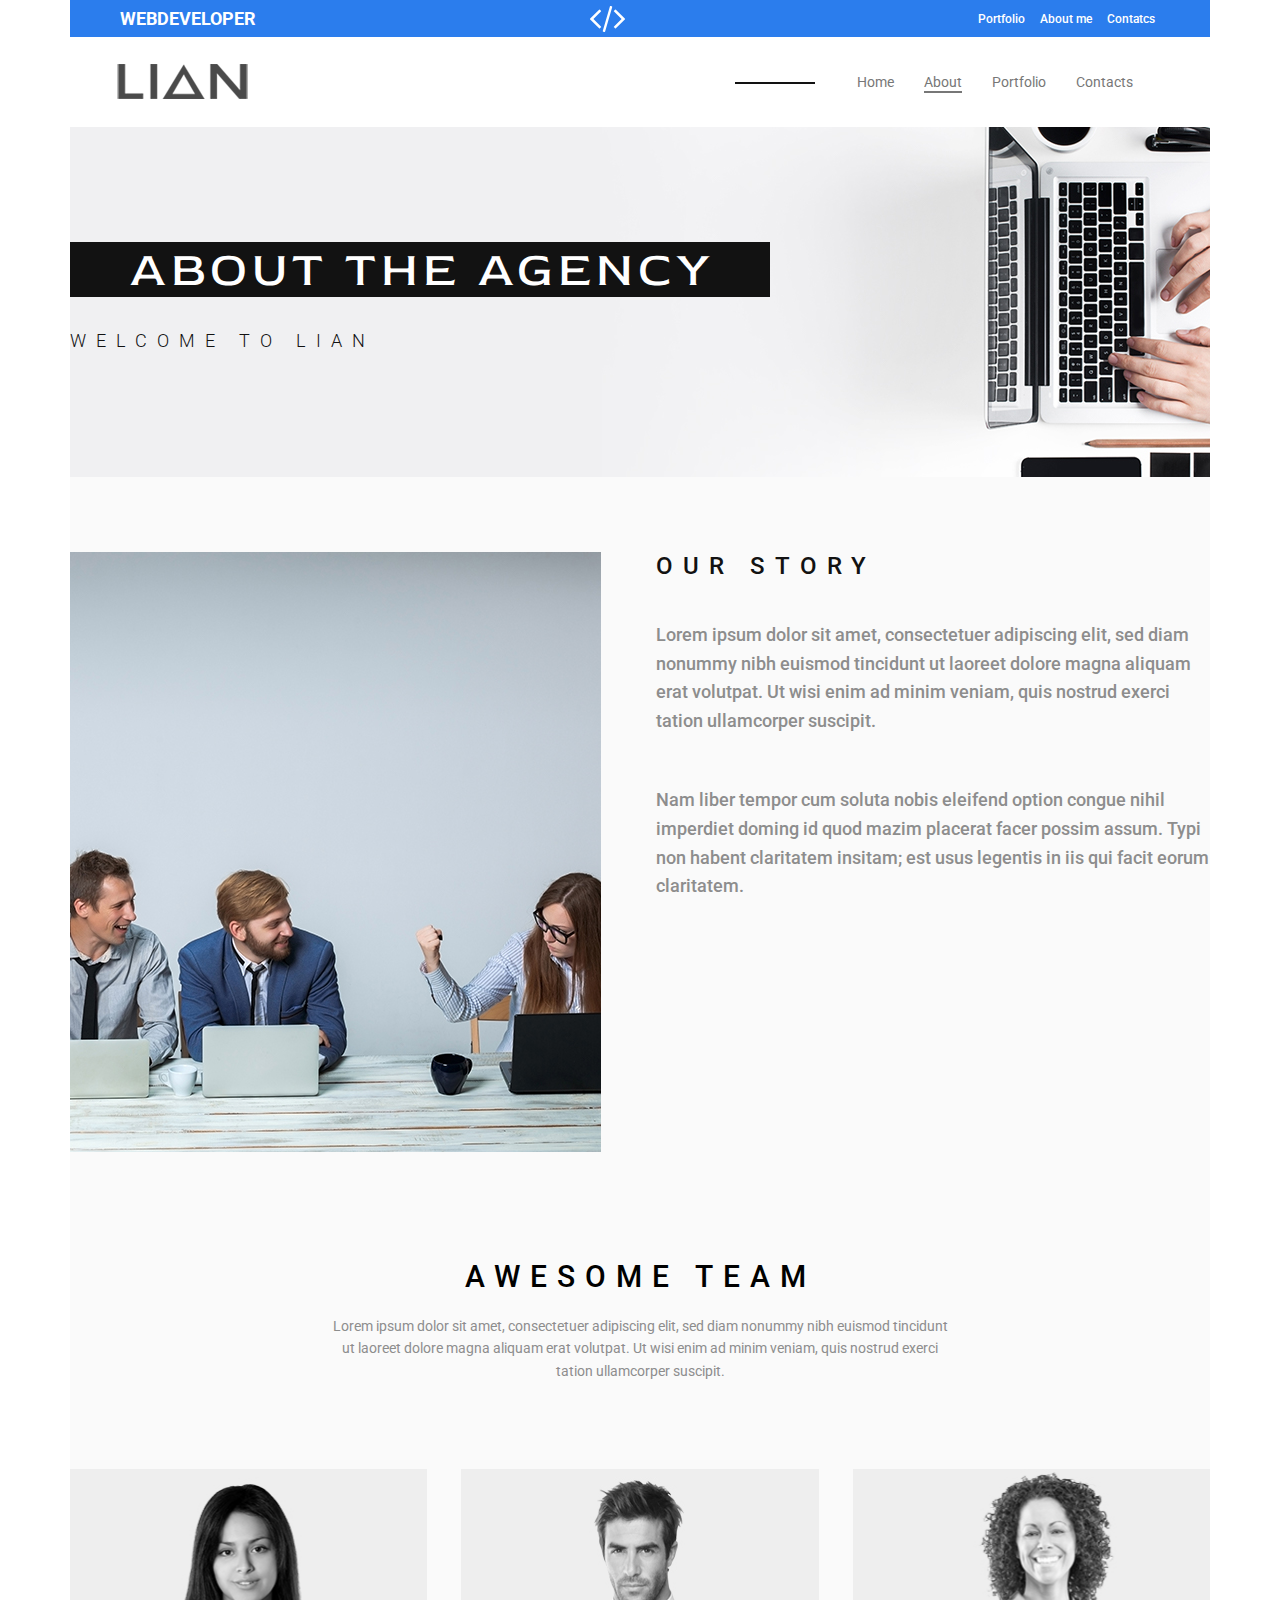
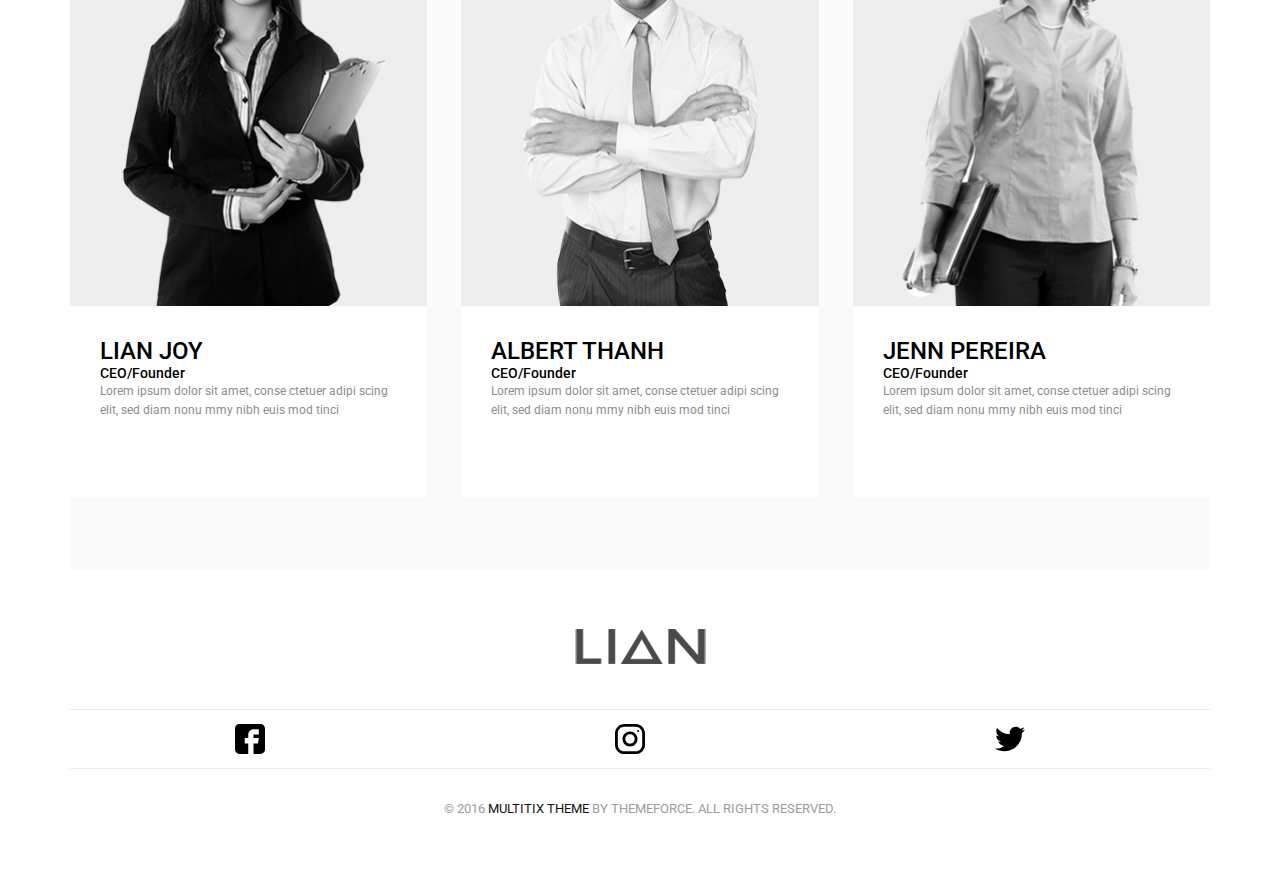
<file: lian/about_lian.html>
<!DOCTYPE html>
<html lang="en">
<head>
    <meta charset="UTF-8">
    <meta name="viewport" content="width=device-width initial-scale=1">
    <link rel="stylesheet" href="style_lian.css">
    <link href="https://fonts.googleapis.com/css2?family=Roboto:wght@300;400;700&display=swap" rel="stylesheet">
    <link href="https://fonts.googleapis.com/css2?family=Red+Rose&display=swap" rel="stylesheet">
    <link rel="stylesheet" href="https://maxcdn.bootstrapcdn.com/font-awesome/4.5.0/css/font-awesome.min.css">
    <title>lian agency</title>
</head>
    <body>
        <!-- Page-->
        <div class="page">

            <!-- Header-->
            <div class="back-to-portfolio-page">
                   <a href="../index.html">
                       <div class="title-portfolio-page">WEBDEVELOPER</div>
                   </a>
                   <div class="logo-portfolio-page">
                       <img class="logo-portfolio-page-image" src="../img/code.svg" alt="">
                   </div>
                   <div class="nav-portfolio-page">
                       <a class="link-portfolio-page" href="../index.html">Portfolio</a>
                       <a class="link-portfolio-page" href="../about.html">About me</a>
                       <a class="link-portfolio-page" href="../contacts.html">Contatcs</a>
                   </div>
            </div>

            <header class="header">
                        <a href="../lian/index_lian.html">
                            <div>
                                <img class="img" src="../lian/img/logo.svg" alt="Logo">
                            </div>
                        </a>


                    <nav class="nav">
                        <div class="nav-line"></div>
                        <a class="nav-link" href="index_lian.html">Home</a>
                        <a class="nav-link active" href="about_lian.html">About</a>
                        <a class="nav-link" href="portfolio_lian.html">Portfolio</a>
                        <a class="nav-link" href="contacts_lian.html">Contacts</a>
                    </nav>

            </header><!--/.header-->

            <!--main-->
            <div class="main-about">
                <div class="main-about-content">
                    <div class="text-about-top">
                        <div class="text-about-inside-top">ABOUT THE AGENCY</div>
                    </div>

                    <div class="text-about-bot">
                        <div class="text-about-inside-bot">WELCOME TO LIAN</div>
                    </div>
                </div>
            </div>

            <!--our story-->

            <div class="our-story">
                <div class="content-our-story">
                    <div class="content-our-story-photo">
                        <img src="../lian/img/team.jpg" alt="">
                    </div>

                    <div class="content-our-story-photo-description">
                        <h1 class="title">OUR STORY</h1>
                        <p class="text-about">Lorem ipsum dolor sit amet, consectetuer adipiscing elit, sed diam nonummy nibh euismod tincidunt ut laoreet dolore magna aliquam erat volutpat. Ut wisi enim ad minim veniam, quis nostrud exerci tation ullamcorper suscipit.</p>

                        <p class="text-about">Nam liber tempor cum soluta nobis eleifend option congue nihil imperdiet doming id quod mazim placerat facer possim assum. Typi non habent claritatem insitam; est usus legentis in iis qui facit eorum claritatem.</p>
                    </div>
                </div>
            </div><!--/.our story-->


            <div class="team">
                <div class="text-about-team">
                    <h1 class="title-team">AWESOME TEAM</h1>
                    <p class="text-team">Lorem ipsum dolor sit amet, consectetuer adipiscing elit, sed diam nonummy nibh euismod tincidunt ut laoreet dolore magna aliquam erat volutpat. Ut wisi enim ad minim veniam, quis nostrud exerci tation ullamcorper suscipit.</p>
                </div>

                <div class="photo-team">
                    <div class="photo-team-content">
                        <div>
                            <img class="person" src="../lian/img/lian%20joy.jpg" alt="">
                            <div class="description">
                                <h1 class="title-name">LIAN JOY</h1>
                                <h2 class="title-ceo">CEO/Founder</h2>
                                <p class="ceo-text">Lorem ipsum dolor sit amet, conse ctetuer adipi scing elit, sed diam nonu mmy nibh euis mod tinci</p>
                            </div>
                        </div>

                        <div class="photo">
                            <img class="person" src="../lian/img/albert%20thanh.jpg" alt="">
                            <div class="description">
                                <h1 class="title-name">ALBERT THANH</h1>
                                <h2 class="title-ceo">CEO/Founder</h2>
                                <p class="ceo-text">Lorem ipsum dolor sit amet, conse ctetuer adipi scing elit, sed diam nonu mmy nibh euis mod tinci</p>
                            </div>
                        </div>

                        <div>
                            <img class="person" src="../lian/img/jein%20pereira.jpg" alt="">
                            <div class="description">
                                <h1 class="title-name">JENN PEREIRA</h1>
                                <h2 class="title-ceo">CEO/Founder</h2>
                                <p class="ceo-text">Lorem ipsum dolor sit amet, conse ctetuer adipi scing elit, sed diam nonu mmy nibh euis mod tinci</p>
                            </div>
                        </div>
                    </div>

                </div>
            </div>



            <!--Footer-->
            <footer class="footer">
                        <div class="footer-logo">
                            <div class="img-footer">
                                <img class="img-footer" src="../lian/img/logo.svg" alt="">
                            </div>
                        </div>

                        <div class="sources">

                                    <a href="https://www.facebook.com/" target="_blank">
                                            <div class="icons2">
                                                <img class="icon-link" src="../lian/img/002-facebook.svg" alt="Lofo facebook">
                                            </div>
                                    </a>


                                    <a href="https://www.instagram.com/" target="_blank">
                                        <div class="icons2">
                                            <img class="icon-link" src="../lian/img/001-instagram.svg" alt="Logo instagram">
                                        </div>
                                    </a>


                                    <a href="https://twitter.com/" target="_blank">
                                        <div class="icons2">
                                            <img class="icon-link" src="../lian/img/003-twitter.svg" alt="Logo twitter">
                                        </div>
                                    </a>

                        </div>

                        <div class="copyright">
                            <p>© 2016 <span>MULTITIX THEME</span> BY THEMEFORCE. ALL RIGHTS RESERVED.</p>
                        </div>
            </footer>
        </div> <!--/.Page-->
    </body>
</html>
</file>
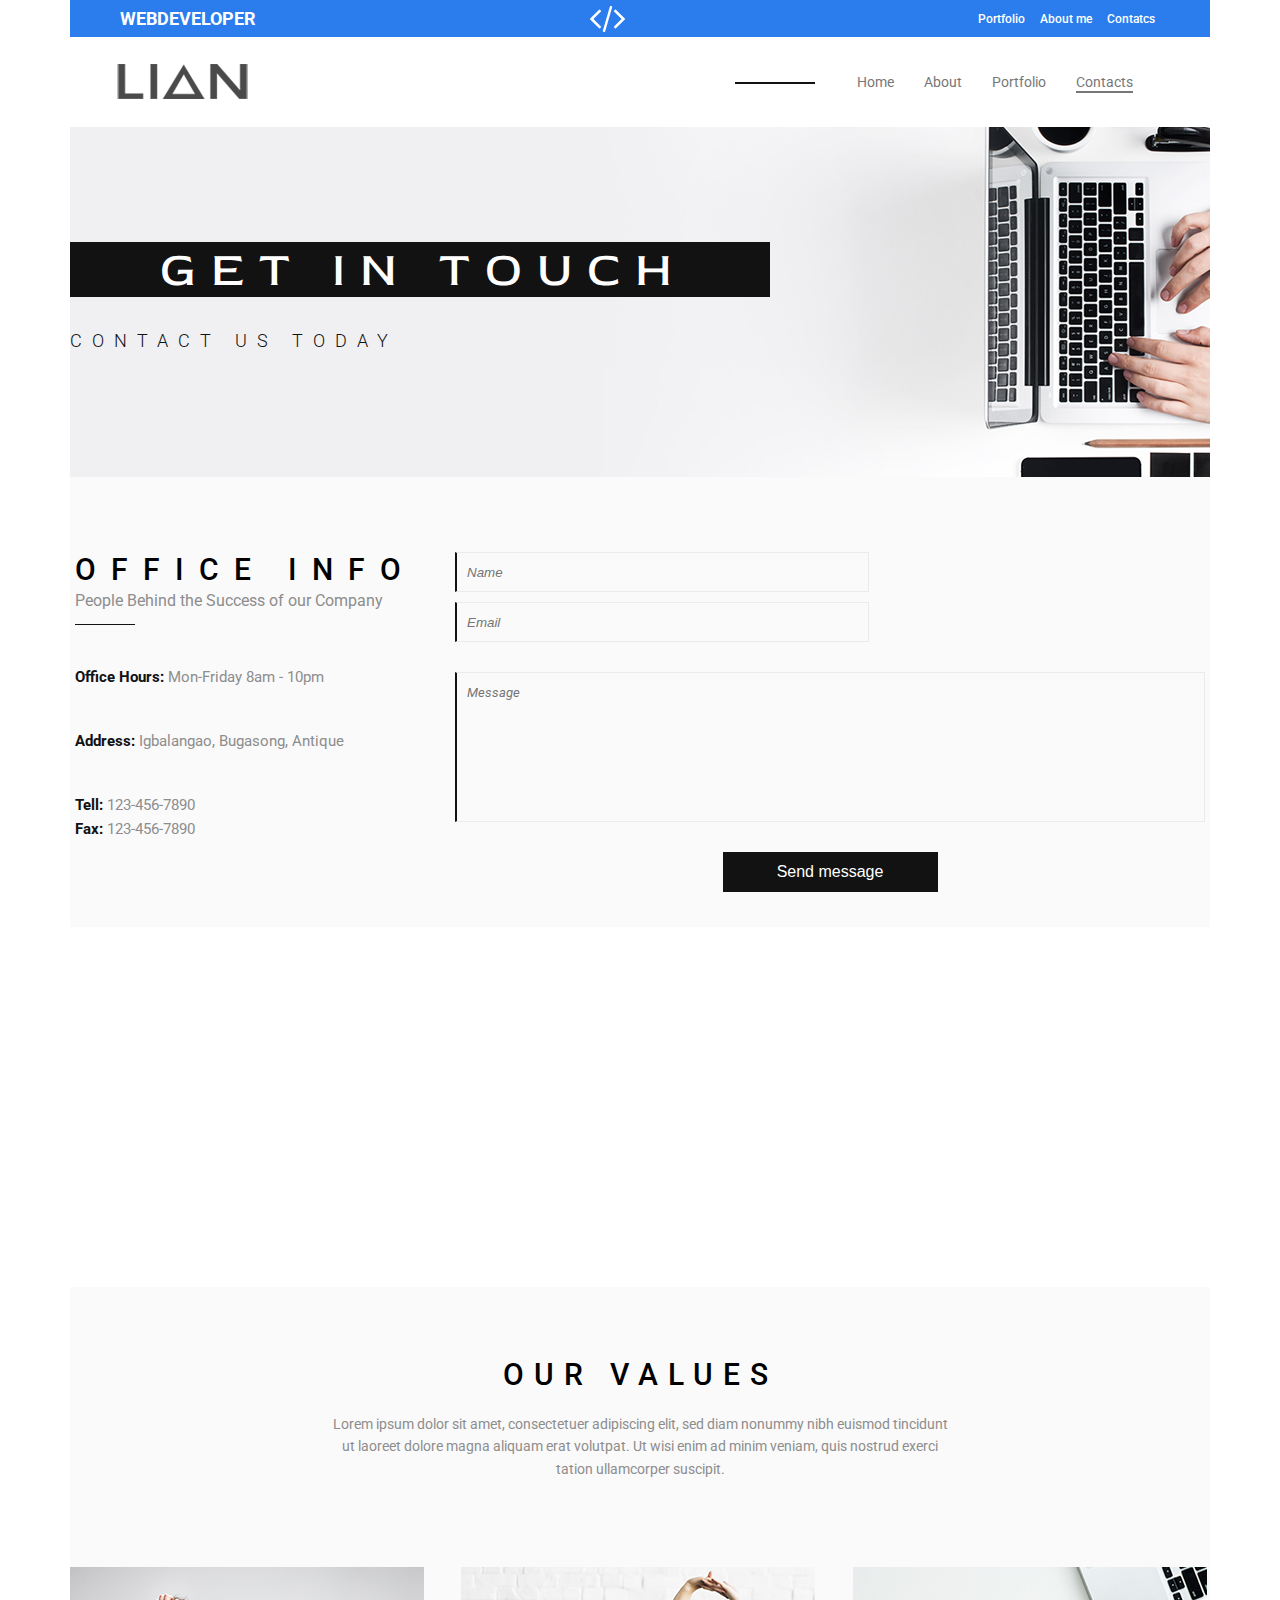
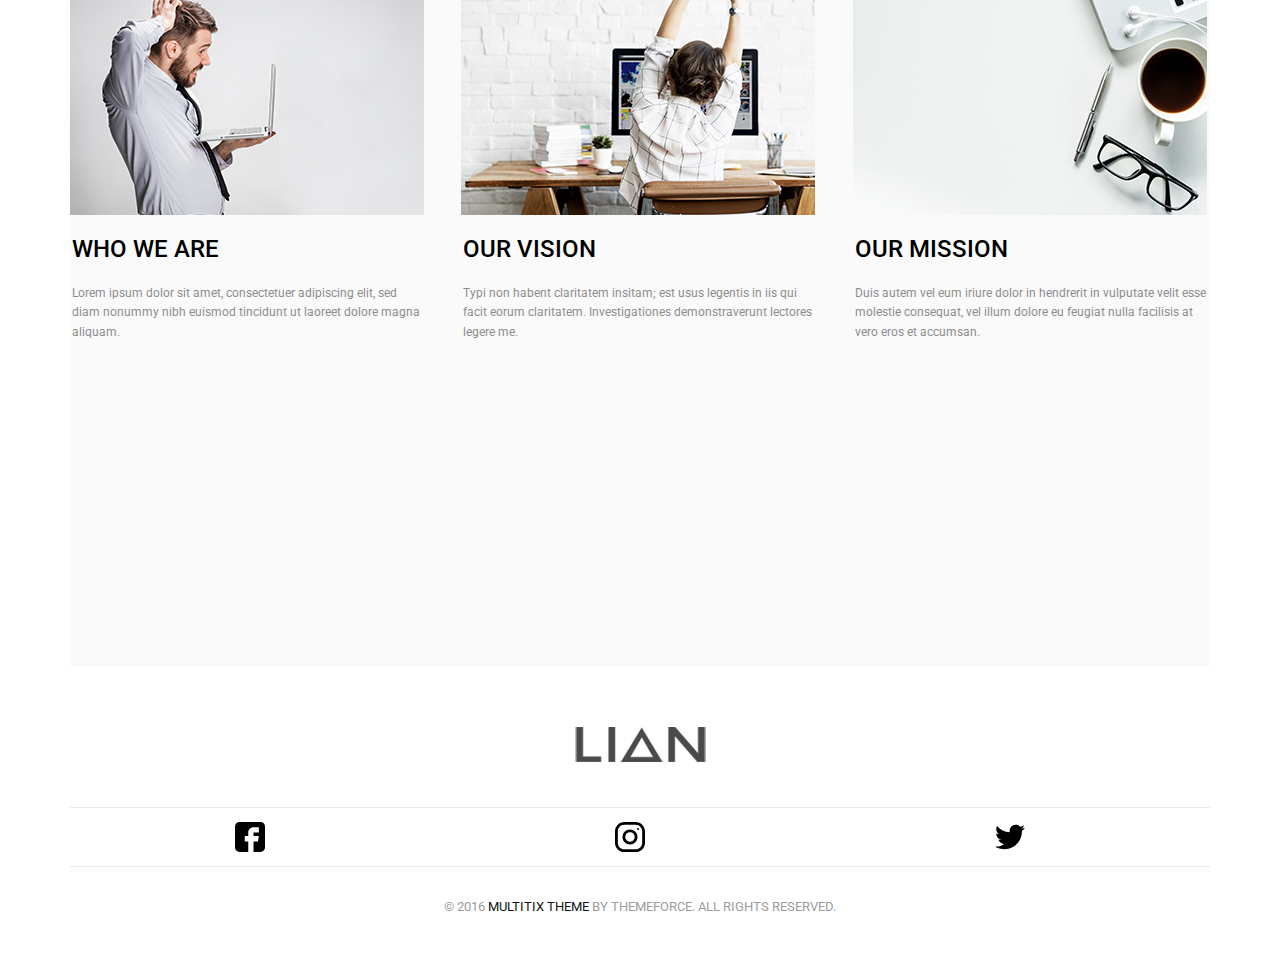
<file: lian/contacts_lian.html>
<!DOCTYPE html>
<html lang="en">
<head>
    <meta charset="UTF-8">
    <meta name="viewport" content="width=device-width initial-scale=1">
    <link rel="stylesheet" href="style_lian.css">
    <link href="https://fonts.googleapis.com/css2?family=Roboto:wght@300;400;700&display=swap" rel="stylesheet" type="text/css">
    <link href="https://fonts.googleapis.com/css2?family=Red+Rose&display=swap" rel="stylesheet" type="text/css">
    <link rel="stylesheet" href="https://maxcdn.bootstrapcdn.com/font-awesome/4.5.0/css/font-awesome.min.css" type="text/css">
    <title>lian agency</title>
</head>
    <body>
        <!-- Page-->
        <div class="page">

            <!-- Header-->
            <div class="back-to-portfolio-page">
                   <a href="../index.html">
                       <div class="title-portfolio-page">WEBDEVELOPER</div>
                   </a>
                   <div class="logo-portfolio-page">
                       <img class="logo-portfolio-page-image" src="../img/code.svg" alt="">
                   </div>
                   <div class="nav-portfolio-page">
                       <a class="link-portfolio-page" href="../index.html">Portfolio</a>
                       <a class="link-portfolio-page" href="../about.html">About me</a>
                       <a class="link-portfolio-page" href="../contacts.html">Contatcs</a>
                   </div>
            </div>

            <header class="header">
                        <a href="../lian/index_lian.html">
                            <div>
                                <img class="img" src="../lian/img/logo.svg" alt="Logo">
                            </div>
                        </a>


                    <nav class="nav">
                        <div class="nav-line"></div>
                        <a class="nav-link" href="index_lian.html">Home</a>
                        <a class="nav-link" href="about_lian.html">About</a>
                        <a class="nav-link" href="portfolio_lian.html">Portfolio</a>
                        <a class="nav-link active" href="contacts_lian.html">Contacts</a>
                    </nav>

            </header><!--/.header-->

            <!--main-->
            <div class="main-contacts">
                <div class="main-about-content">
                    <div class="text-about-top">
                        <div class="text-contacts-inside-top">GET IN TOUCH</div>
                    </div>

                    <div class="text-about-bot">
                        <div class="text-contacts-inside-bot">CONTACT US TODAY</div>
                    </div>
                </div>
            </div>

            <!--office info-->

            <div class="office-info-slide">

                    <div class="office-info-content">
                        <h1 class="title-info">OFFICE INFO</h1>
                        <p class="text-info">People Behind the Success of our Company</p>
                        <div class="line-info"></div>
                        <div>
                            <p class="contacts-info"><span>Office Hours:</span> Mon-Friday 8am - 10pm</p>
                            <p class="contacts-info"><span>Address:</span> Igbalangao, Bugasong, Antique</p>
                            <p class="contacts-info"><span>Tell:</span> 123-456-7890</p>
                            <p class="contacts-info"><span>Fax:</span> 123-456-7890</p>
                        </div>
                    </div>

                    <div class="form">
                        <div class="form-data">
                            <input class="input" type="name" placeholder="Name" name="name">
                            <input class="input" type="email" placeholder="Email" name="email">
                        </div>
                        <div>
                            <textarea class="textarea" placeholder="Message" name="text"></textarea>
                        </div>
                            <input class="submit" type="submit" name="submit" value="Send message">

                    </div>



            </div><!--/.office info-->

            <!--map-->
            <div class="map">
                <iframe src="https://www.google.com/maps/embed?pb=!1m18!1m12!1m3!1d5120.384178738802!2d14.42386125764901!3d50.08269034774077!2m3!1f0!2f0!3f0!3m2!1i1024!2i768!4f13.1!3m3!1m2!1s0x470b94ec5026fad3%3A0x97fd663b4d0739cf!2zTcWvc3Rlaw!5e0!3m2!1sru!2scz!4v1596794465515!5m2!1sru!2scz" width="1600" height="365" frameborder="0" style="border:0;" allowfullscreen="" aria-hidden="false" tabindex="0"></iframe>
            </div>

            <div class="team">
                <div class="text-about-team">
                    <h1 class="title-team">OUR VALUES</h1>
                    <p class="text-team">Lorem ipsum dolor sit amet, consectetuer adipiscing elit, sed diam nonummy nibh euismod tincidunt ut laoreet dolore magna aliquam erat volutpat. Ut wisi enim ad minim veniam, quis nostrud exerci tation ullamcorper suscipit.</p>
                </div>

                <div class="photo-team">
                    <div class="photo-team-content">
                        <div>
                            <img class="person" src="../lian/img/who%20we%20are.jpg" alt="">
                            <div class="description-contacts">
                                <h1 class="title-name">WHO WE ARE</h1>
                                <p class="description-text">Lorem ipsum dolor sit amet, consectetuer adipiscing elit, sed diam nonummy nibh euismod tincidunt ut laoreet dolore magna aliquam.</p>
                            </div>
                        </div>

                        <div class="photo">
                            <img class="person" src="../lian/img/our%20vision.jpg" alt="">
                            <div class="description-contacts">
                                <h1 class="title-name">OUR VISION</h1>
                                <p class="description-text">Typi non habent claritatem insitam; est usus legentis in iis qui facit eorum claritatem. Investigationes demonstraverunt lectores legere me.</p>
                            </div>
                        </div>

                        <div>
                            <img class="person" src="../lian/img/our%20mission.jpg" alt="">
                            <div class="description-contacts">
                                <h1 class="title-name">OUR MISSION</h1>
                                <p class="description-text">Duis autem vel eum iriure dolor in hendrerit in vulputate velit esse molestie consequat, vel illum dolore eu feugiat nulla facilisis at vero eros et accumsan.</p>
                            </div>
                        </div>
                    </div>

                </div>
            </div>



            <!--Footer-->
            <footer class="footer">
                        <div class="footer-logo">
                            <div class="img-footer">
                                <img class="img-footer" src="../lian/img/logo.svg" alt="">
                            </div>
                        </div>

                        <div class="sources">

                                    <a href="https://www.facebook.com/" target="_blank">
                                            <div class="icons2">
                                                <img class="icon-link" src="../lian/img/002-facebook.svg" alt="Lofo facebook">
                                            </div>
                                    </a>


                                    <a href="https://www.instagram.com/" target="_blank">
                                        <div class="icons2">
                                            <img class="icon-link" src="../lian/img/001-instagram.svg" alt="Logo instagram">
                                        </div>
                                    </a>


                                    <a href="https://twitter.com/" target="_blank">
                                        <div class="icons2">
                                            <img class="icon-link" src="../lian/img/003-twitter.svg" alt="Logo twitter">
                                        </div>
                                    </a>

                        </div>

                        <div class="copyright">
                            <p>© 2016 <span>MULTITIX THEME</span> BY THEMEFORCE. ALL RIGHTS RESERVED.</p>
                        </div>
            </footer>
        </div> <!--/.Page-->
    </body>
</html>
</file>
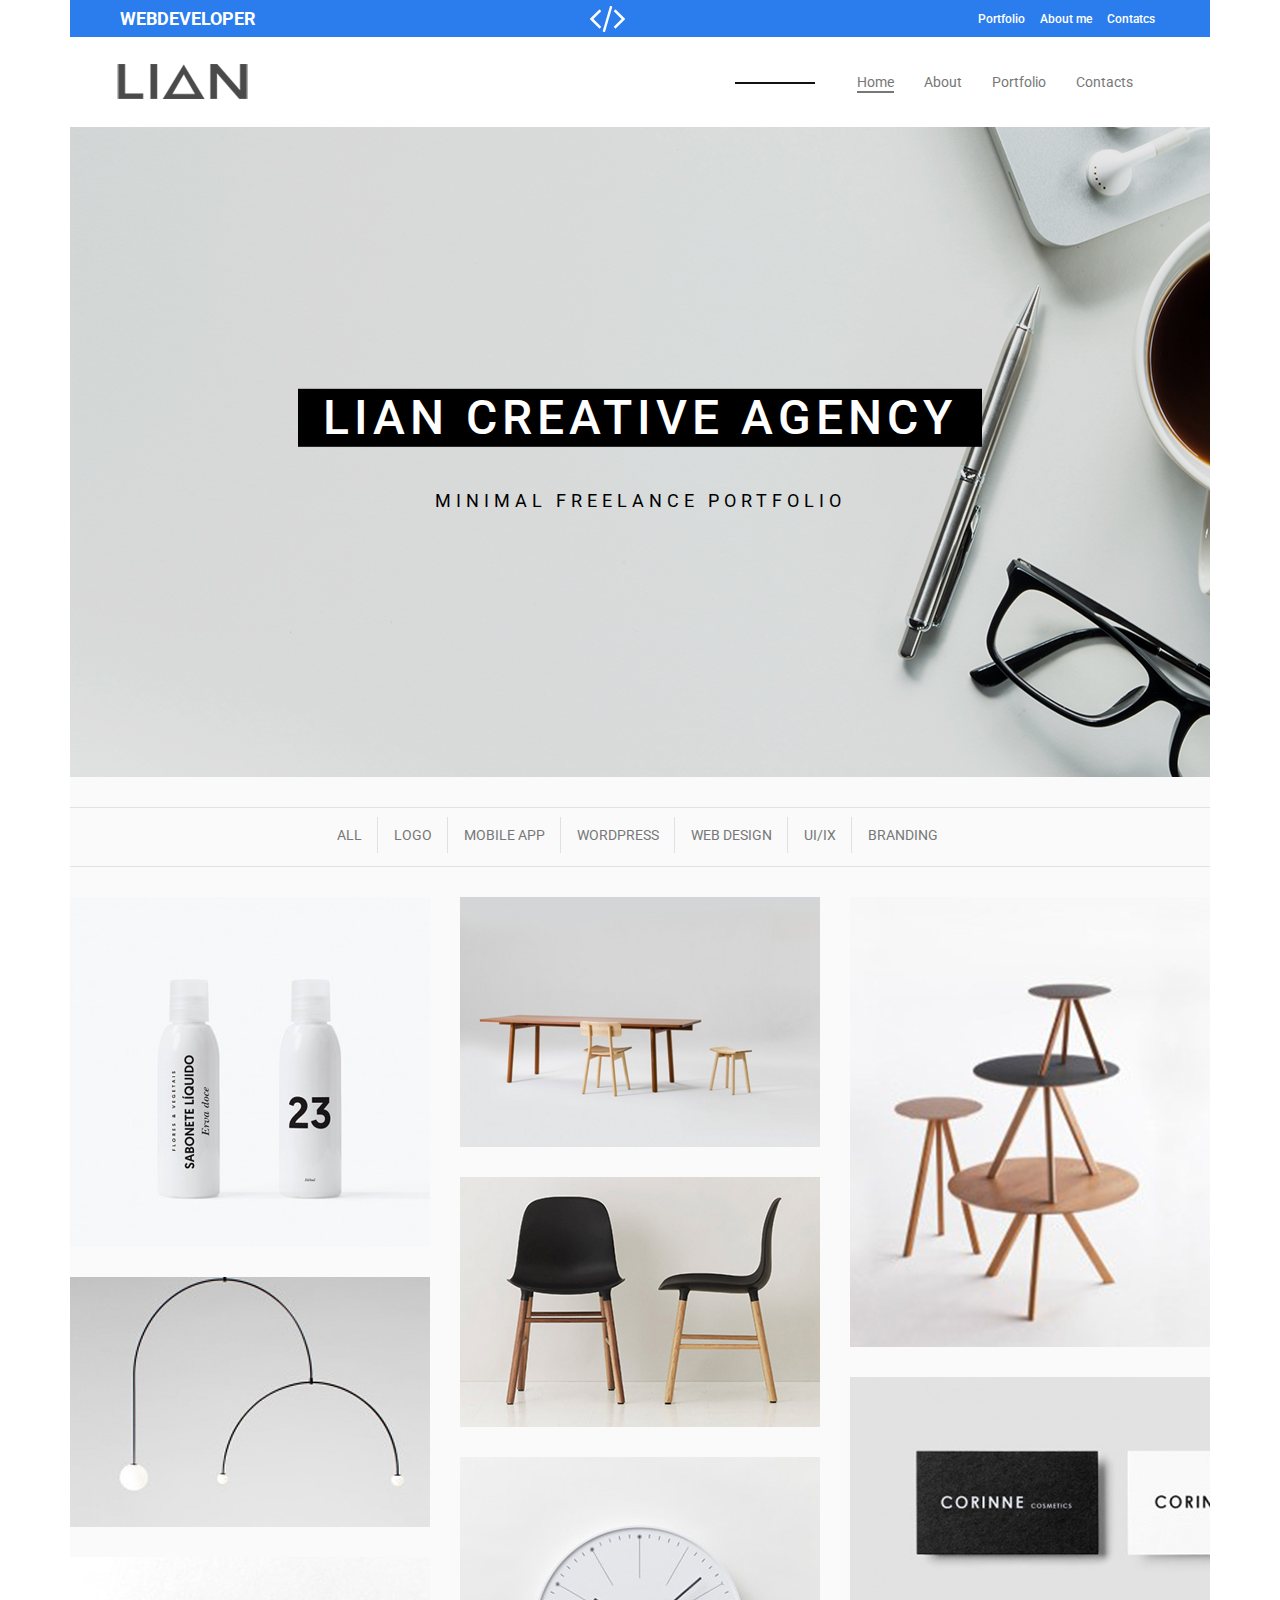
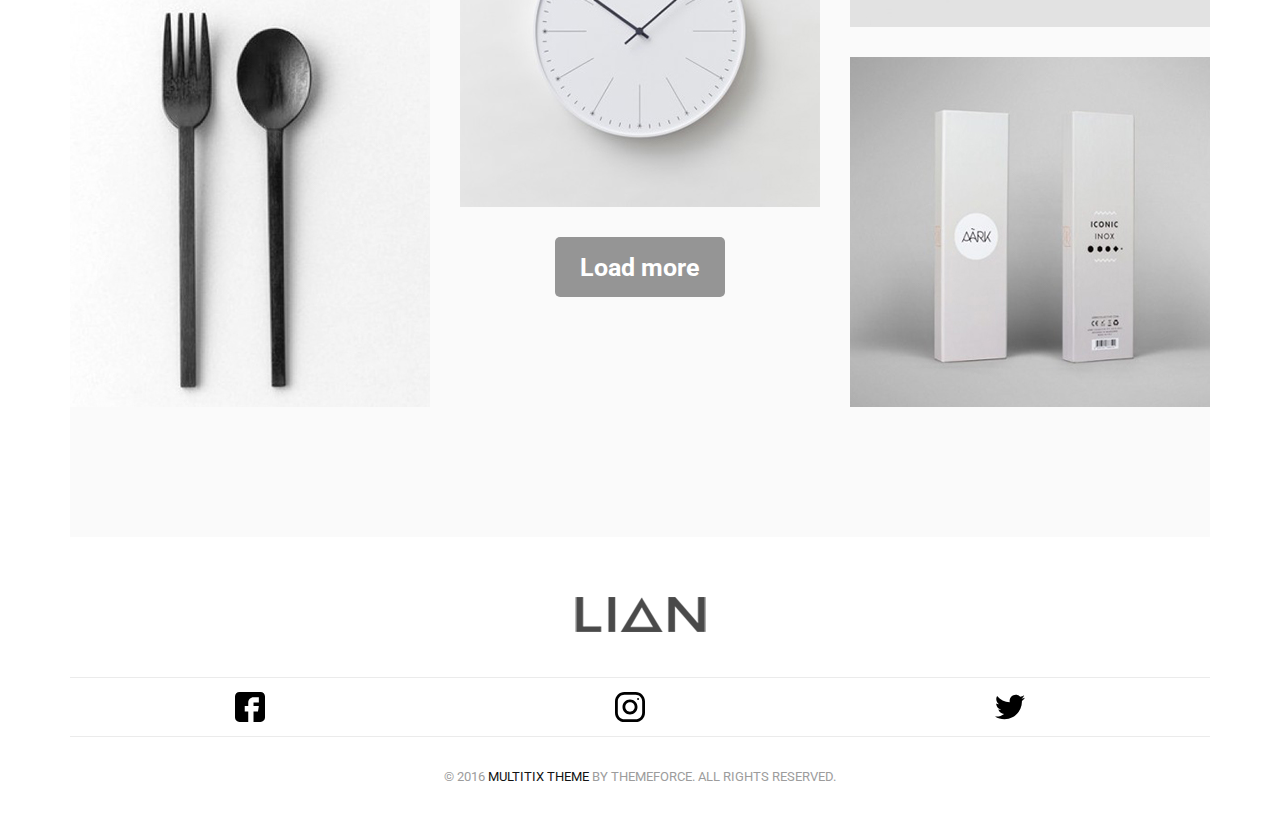
<file: lian/index_lian.html>
<!DOCTYPE html>
<html lang="en">
<head>
    <meta charset="UTF-8">
    <meta name="viewport" content="width=device-width initial-scale=1">
    <link rel="stylesheet" href="style_lian.css">
    <link href="https://fonts.googleapis.com/css2?family=Roboto:wght@300;400;700&display=swap" rel="stylesheet">
    <link href="https://fonts.googleapis.com/css2?family=Red+Rose&display=swap" rel="stylesheet">
    <link rel="stylesheet" href="https://maxcdn.bootstrapcdn.com/font-awesome/4.5.0/css/font-awesome.min.css">
    <title>lian agency</title>
</head>
    <body>
        <!-- Page-->
        <div class="page">

            <!-- Header-->
            <div class="back-to-portfolio-page">
                   <a href="../index.html">
                       <div class="title-portfolio-page">WEBDEVELOPER</div>
                   </a>
                   <div class="logo-portfolio-page">
                       <img class="logo-portfolio-page-image" src="../img/code.svg" alt="">
                   </div>
                   <div class="nav-portfolio-page">
                       <a class="link-portfolio-page" href="../index.html">Portfolio</a>
                       <a class="link-portfolio-page" href="../about.html">About me</a>
                       <a class="link-portfolio-page" href="../contacts.html">Contatcs</a>
                   </div>
            </div>

            <header class="header">
                        <a href="../lian/index_lian.html">
                            <div>
                                <img class="img" src="../lian/img/logo.svg" alt="Logo">
                            </div>
                        </a>


                    <nav class="nav">
                        <div class="nav-line"></div>
                        <a class="nav-link active" href="index_lian.html">Home</a>
                        <a class="nav-link" href="about_lian.html">About</a>
                        <a class="nav-link" href="portfolio_lian.html">Portfolio</a>
                        <a class="nav-link" href="contacts_lian.html">Contacts</a>
                    </nav>

            </header><!--/.header-->


            <!--main-->
            <div class="main">
                <div class="wrap_header">
                    <h1>Lian Creative Agency</h1>
                    <p>Minimal Freelance Portfolio</p>
                </div>
            </div>

            <!--products-->
            <div class="products">
                <div class="tab-nav">
                    <a class="nav-link-2" href="#">ALL</a>
                    <a class="nav-link-2" href="#">LOGO</a>
                    <a class="nav-link-2" href="#">MOBILE APP</a>
                    <a class="nav-link-2" href="#">WORDPRESS</a>
                    <a class="nav-link-2" href="#">WEB DESIGN</a>
                    <a class="nav-link-2" href="#">UI/IX</a>
                    <a class="nav-link-2" href="#">BRANDING</a>
                </div>

                <div class="products-img">
                    <div class="products-img-content">
                        <img class="products-img-content-2" src="../lian/img/spay.jpg" alt="Spray">
                        <img class="products-img-content-2" height="" src="../lian/img/lamp.jpg" alt="Lamp">
                        <img class="products-img-content-2" src="../lian/img/spoon.jpg" alt="Cutlery">
                    </div>

                    <div class="products-img-content-center">
                        <img class="products-img-content-2" src="../lian/img/table%20and%20chair.jpg" alt="Table and chairs">
                        <img class="products-img-content-2" height="" src="../lian/img/chair.jpg" alt="Chairs">
                        <img class="products-img-content-2" src="../lian/img/clock.jpg" alt="Clock">

                        <div class="btn">
                            <a href="../lian/portfolio_lian.html">
                                <button class="btn-link">Load more</button>
                            </a>
                        </div>

                    </div>
                    <div class="products-img-content">
                        <img class="products-img-content-2" src="../lian/img/table.jpg" alt="Tables">
                        <img class="products-img-content-2" height="" src="../lian/img/kartiny.jpg" alt="Paintings">
                        <img class="products-img-content-2" src="../lian/img/parfume.jpg" alt="Parfume">
                    </div>

                </div>
            </div> <!--/.products-->

            <!--Footer-->
            <footer class="footer">
                        <div class="footer-logo">
                            <div class="img-footer">
                                <img class="img-footer" src="../lian/img/logo.svg" alt="">
                            </div>
                        </div>

                        <div class="sources">

                                    <a href="https://www.facebook.com/" target="_blank">
                                            <div class="icons2">
                                                <img class="icon-link" src="../lian/img/002-facebook.svg" alt="Lofo facebook">
                                            </div>
                                    </a>


                                    <a href="https://www.instagram.com/" target="_blank">
                                        <div class="icons2">
                                            <img class="icon-link" src="../lian/img/001-instagram.svg" alt="Logo instagram">
                                        </div>
                                    </a>


                                    <a href="https://twitter.com/" target="_blank">
                                        <div class="icons2">
                                            <img class="icon-link" src="../lian/img/003-twitter.svg" alt="Logo twitter">
                                        </div>
                                    </a>

                        </div>

                        <div class="copyright">
                            <p>© 2016 <span>MULTITIX THEME</span> BY THEMEFORCE. ALL RIGHTS RESERVED.</p>
                        </div>
            </footer>
        </div> <!--/.Page-->
    </body>
</html>
</file>
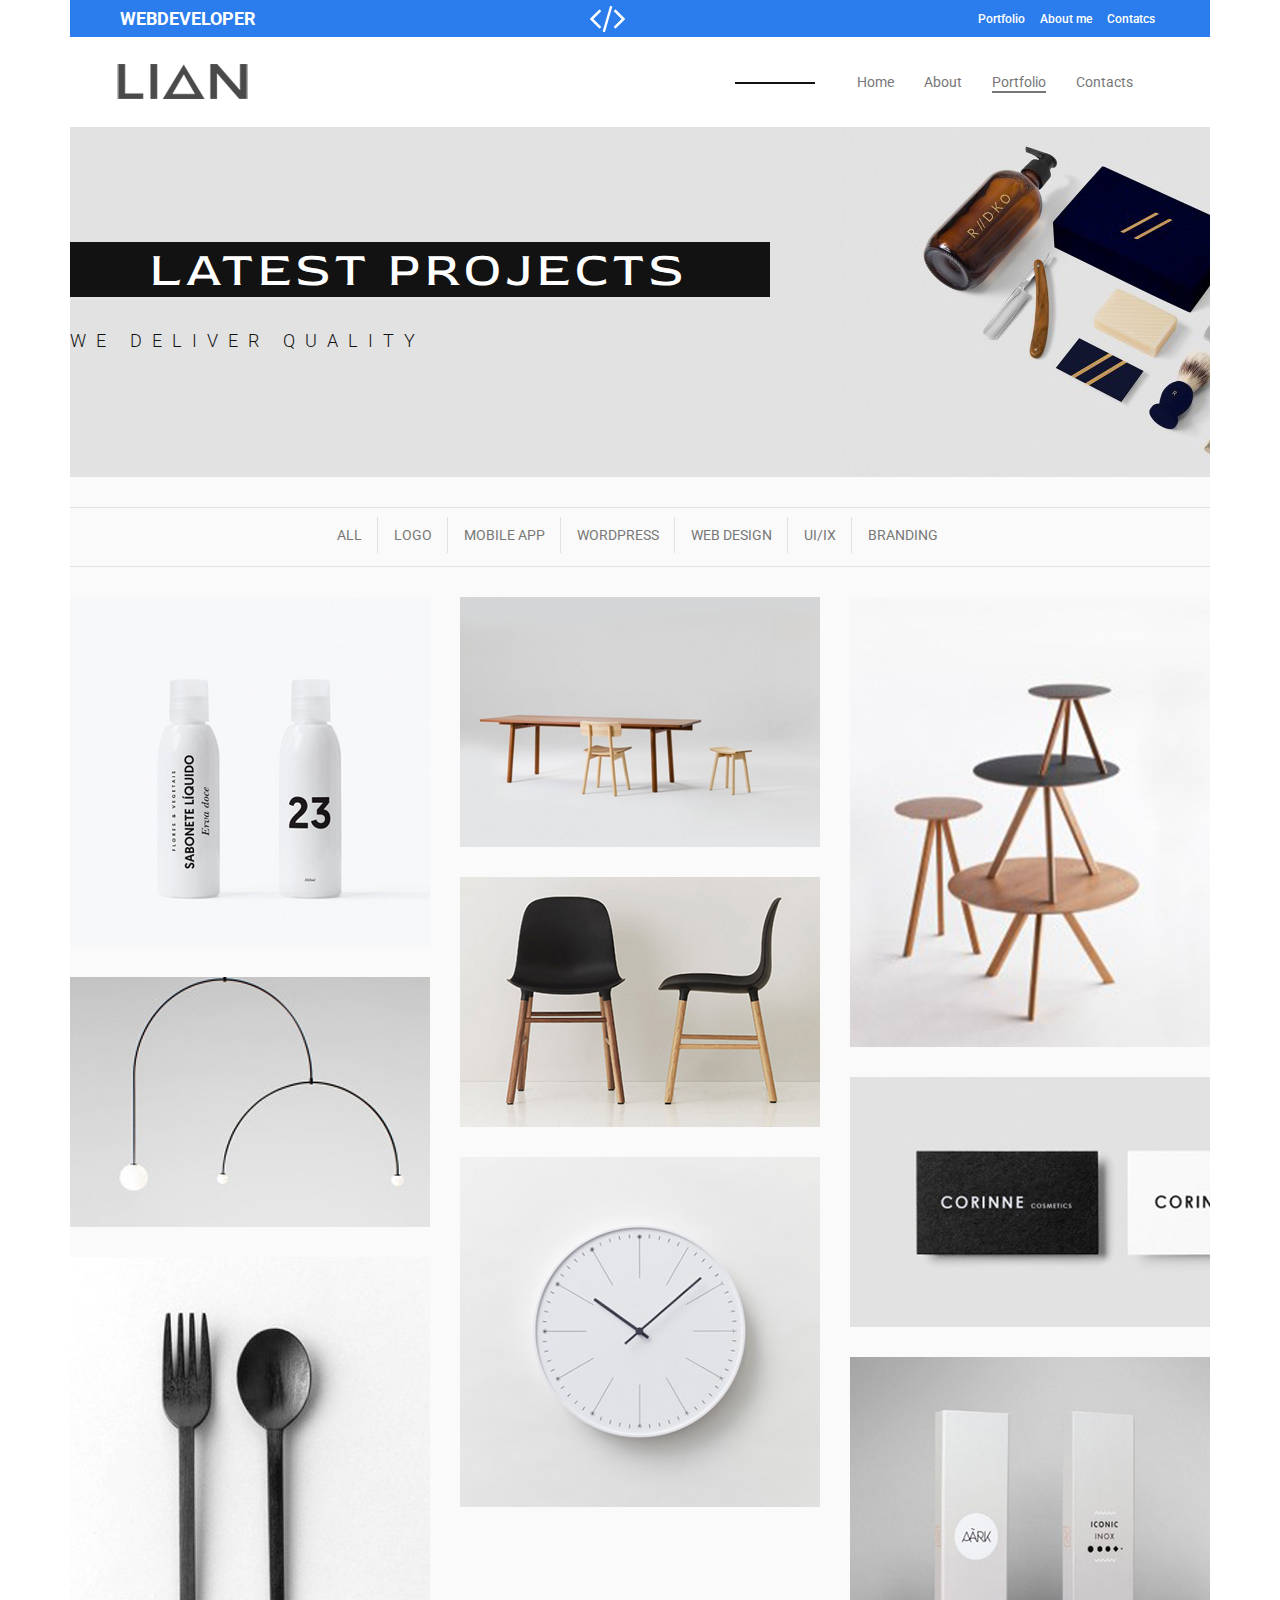
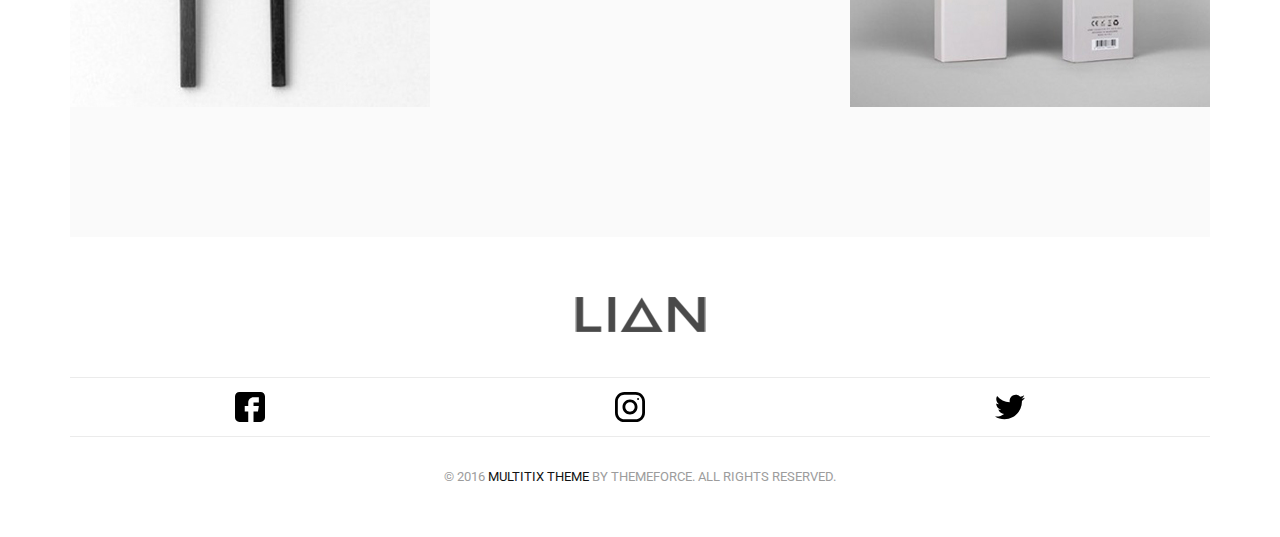
<file: lian/portfolio_lian.html>
<!DOCTYPE html>
<html lang="en">
<head>
    <meta charset="UTF-8">
    <meta name="viewport" content="width=device-width initial-scale=1">
    <link rel="stylesheet" href="style_lian.css">
    <link href="https://fonts.googleapis.com/css2?family=Roboto:wght@300;400;700&display=swap" rel="stylesheet">
    <link href="https://fonts.googleapis.com/css2?family=Red+Rose&display=swap" rel="stylesheet">
    <link rel="stylesheet" href="https://maxcdn.bootstrapcdn.com/font-awesome/4.5.0/css/font-awesome.min.css">
    <title>lian agency</title>
</head>
    <body>
        <!-- Page-->
        <div class="page">

            <!-- Header-->
            <div class="back-to-portfolio-page">
                   <a href="../index.html">
                       <div class="title-portfolio-page">WEBDEVELOPER</div>
                   </a>
                   <div class="logo-portfolio-page">
                       <img class="logo-portfolio-page-image" src="../img/code.svg" alt="">
                   </div>
                   <div class="nav-portfolio-page">
                       <a class="link-portfolio-page" href="../index.html">Portfolio</a>
                       <a class="link-portfolio-page" href="../about.html">About me</a>
                       <a class="link-portfolio-page" href="../contacts.html">Contatcs</a>
                   </div>
            </div>

            <header class="header">
                        <a href="../lian/index_lian.html">
                            <div>
                                <img class="img" src="../lian/img/logo.svg" alt="Logo">
                            </div>
                        </a>


                    <nav class="nav">
                        <div class="nav-line"></div>
                        <a class="nav-link " href="index_lian.html">Home</a>
                        <a class="nav-link" href="about_lian.html">About</a>
                        <a class="nav-link active" href="portfolio_lian.html">Portfolio</a>
                        <a class="nav-link" href="contacts_lian.html">Contacts</a>
                    </nav>

            </header><!--/.header-->

            <!--main-->
            <div class="main-portfolio">
                <div class="main-about-content">
                    <div class="text-about-top">
                        <div class="text-portfolio-inside-top">LATEST PROJECTS</div>
                    </div>

                    <div class="text-about-bot">
                        <div class="text-portfolio-inside-bot">WE DELIVER QUALITY</div>
                    </div>
                </div>
            </div>

            <!--products-->
            <div class="products">
                <div class="tab-nav">
                    <a class="nav-link-2" href="#">ALL</a>
                    <a class="nav-link-2" href="#">LOGO</a>
                    <a class="nav-link-2" href="#">MOBILE APP</a>
                    <a class="nav-link-2" href="#">WORDPRESS</a>
                    <a class="nav-link-2" href="#">WEB DESIGN</a>
                    <a class="nav-link-2" href="#">UI/IX</a>
                    <a class="nav-link-2" href="#">BRANDING</a>
                </div>

                <div class="products-img">
                    <div class="products-img-content">
                        <img class="products-img-content-2" src="../lian/img/spay.jpg" alt="Spray">
                        <img class="products-img-content-2" height="" src="../lian/img/lamp.jpg" alt="Lamp">
                        <img class="products-img-content-2" src="../lian/img/spoon.jpg" alt="Cutlery">
                    </div>

                    <div class="products-img-content-center">
                        <img class="products-img-content-2" src="../lian/img/table%20and%20chair.jpg" alt="Table and chairs">
                        <img class="products-img-content-2" height="" src="../lian/img/chair.jpg" alt="Chairs">
                        <img class="products-img-content-2" src="../lian/img/clock.jpg" alt="Clock">

                    </div>
                    <div class="products-img-content">
                        <img class="products-img-content-2" src="../lian/img/table.jpg" alt="Tables">
                        <img class="products-img-content-2" height="" src="../lian/img/kartiny.jpg" alt="Paintings">
                        <img class="products-img-content-2" src="../lian/img/parfume.jpg" alt="Parfume">
                    </div>

                </div>
            </div><!--/.products-->



            <!--Footer-->
            <footer class="footer">
                        <div class="footer-logo">
                            <div class="img-footer">
                                <img class="img-footer" src="../lian/img/logo.svg" alt="">
                            </div>
                        </div>

                        <div class="sources">

                                    <a href="https://www.facebook.com/" target="_blank">
                                            <div class="icons2">
                                                <img class="icon-link" src="../lian/img/002-facebook.svg" alt="Lofo facebook">
                                            </div>
                                    </a>


                                    <a href="https://www.instagram.com/" target="_blank">
                                        <div class="icons2">
                                            <img class="icon-link" src="../lian/img/001-instagram.svg" alt="Logo instagram">
                                        </div>
                                    </a>


                                    <a href="https://twitter.com/" target="_blank">
                                        <div class="icons2">
                                            <img class="icon-link" src="../lian/img/003-twitter.svg" alt="Logo twitter">
                                        </div>
                                    </a>

                        </div>

                        <div class="copyright">
                            <p>© 2016 <span>MULTITIX THEME</span> BY THEMEFORCE. ALL RIGHTS RESERVED.</p>
                        </div>
            </footer>
        </div> <!--/.Page-->
    </body>
</html>
</file>
<file: lian/style_lian.css>
html {
    font-size: 24px;
}

body {
    margin: 0;
    font-family: 'Roboto', sans-serif;
    font-size: 1rem;
    line-height: 1.6;
}

*,
*:before,
*:after {
    box-sizing: border-box;
}

h1, h2, h3, h4, h5, h6 {
    margin: 0;

    font-family: inherit;
    font-weight: 500;
    line-height: 1.2;
    color: inherit;
}

p {
    margin: 0 0 10px;
}

a {
    text-decoration: none;
}

.container {
    margin: 0 auto;
    max-width: 1140px;
    width: 100%;
    padding: 0 1rem;
    display: flex;
    justify-content: space-between;
    align-items: center;
}

/*======================================================
Home page
========================================================*/

/*Page
==========================*/


.page {
    margin: 0 auto;
    max-width: 1140px;
    width: 100%;
    min-height: auto;

    background-color: #fff;
    background-size: cover;

    overflow: hidden;

}


/*Header
==========================*/

/*header back to portfolio*/
.back-to-portfolio-page {
    padding: 5px 50px;

    max-width: 1140px;
    height: 37px;

    display: flex;
    justify-content: space-between;

    background: #2B7DED;
}

.title-portfolio-page{
    font-size: 18px;
    color: #fff;
    text-transform: uppercase;
    font-weight: 700;
}

.logo-portfolio-page {
    display: block;
}

.logo-portfolio-page-image {
    width: 35px;
    height: auto;
}


.nav-portfolio-page {
    display: flex;
    padding: 5px;
}

.link-portfolio-page {
    margin-left: 15px;

    color: #fff;
    font-size: 12px;
    font-weight: 500;

    transition: color 0.2s linear;
}

.link-portfolio-page:hover {
    color: #68d1ff;
}




/*/.header back to portfolio*/

.header {
    margin: 0 auto;
    padding: 27px 47px;

    max-width: 1140px;
    width: 100%;
    height: 90px;

    display: flex;
    justify-content: space-between;

    background: #fff;
}

.img {
    margin: 0 auto;
    display: block;
}

.nav {
    display: flex;
    justify-content: space-between;
    align-items: center;
    position: relative;
}

.nav-line {
    display: flex;
    content: "";
    width: 80px;
    height: 2px;
    margin-left: 2rem;

    background-color: #121212;

    position: absolute;
    top: 50%;
    left: -170px;

}

.nav-link {
    margin-right: 30px;
    font-size: 14px;
    color: #777777;
    text-decoration: none;

    transition: #121212 0.5s linear;
}

.nav-link:hover {
    color: #121212;
}

.nav-link.active {
    position: relative;
}

.nav-link.active:after {
    content: "";
    width: 100%;
    height: 2px;

    background-color: #777777;

    position: absolute;
    left: 0;
    bottom: 0px;
}

.nav-form {
    display: block;
}

.nav-search {
    display: block;
    width: 65px;

    border: 0;
    border-radius: 5px;
    opacity: 60%;
}



/*Main
==========================*/
.main {
    max-width: 1140px;
    height: 650px;

    background: url(img/Background.jpg) center no-repeat;

    position: relative;
}


.wrap_header {
    position: absolute;
    text-transform: uppercase;
    top: 50%;
    left: 50%;
    transform: translate(-50%, -50%);
    text-align: center;
    letter-spacing: 5px;
    z-index: 1;
    width: 60%;
}

.wrap_header h1 {
    font-family: 'Roboto', sans-serif;
    font-size: 48px;
    color: #fff;
    background: #000;
    padding: 0 25px;
    margin: 0;
}

.wrap_header p {
    font-family: 'Roboto', sans-serif;
    font-size: 18px;
    color: #000;
    margin: 0;
    margin-top: 40px;
}

/*Products
==========================*/

.products {
    margin: 0 auto;
    padding-top: 30px;

    content: "";
    max-width: 1140px;
    height: 1360px;

    background-color: #fafafa;
}

.tab-nav {
    margin: 0 auto;
    margin-bottom: 30px;
    padding: 5px;
    width: 100%;
    height: 60px;

    text-align: center;

    border-bottom: 1px #e1e1e1 solid;
    border-top: 1px #e1e1e1 solid;

    position: relative;
}

.img-lines {
    display: block;
    margin: 0 auto;

    position: absolute;
        bottom: 15px;
        left: 230px;

}

.nav-link-2 {
    padding: 10px;
    padding-right: 15px;
    font-size: 14px;
    color: #777777;
    text-decoration: none;
    text-align: center;

    border-right: 1px #e1e1e1 solid;
    transition: #121212 0.5s linear;
}

.nav-link-2:last-child {
    border-right: none;
}

.nav-link-2:hover {
    color: #121212;
}

.nav-link-2.active {
    position: relative;
}

.nav-link-2.active:after {
    content: "";
    width: 100%;
    height: 2px;

    background-color: #777777;

    position: absolute;
    left: 0;
    bottom: 0px;
}


/*Products-img
==========================*/


.products-img {
    margin: 0 auto;
    max-width: 1140px;
    height: 1200px;

    display: flex;

    background-color: ##fafafa;
}

.products-img-content,
.products-img-content-center {
    margin-bottom: 30px;

    max-width: 360px;
    height: 1000px;

    line-height: 0;

}

.products-img-content-center {
    margin-left: 30px;
    margin-right: 30px;
}

.products-img-content-2 {
    margin-bottom: 30px;
    max-width: 100%;
    height: auto;
}



/*Btn
==========================*/
.btn {
    display: block;
    margin: 0 auto;

    max-width: 170px;
    height: 60px;
}

.btn-link {
    width: 170px;
    height: 60px;

    font-size: 25px;
    font-family: inherit;
    font-weight: bold;
    color: #fff;

    border: none;
    border-radius: 5px;
    background-color: #959595;
    outline: none;
}

.btn-link:hover {
    background-color: #767676;

    cursor: pointer;

    transition: #767676 0.2s linear;
}



/*Footer
==========================*/


.footer {
    margin: 0 auto;
    max-width: 1140px;
    height: 300px;
}

.footer-logo {
    margin: 0 auto;
    max-width: 420px;
    height: 140px;
    padding: 60px;
}

.img-footer {
    display: block;
    margin: 0 auto;
}

.sources {
    margin: 0 auto;

    max-width: 1140px;
    height: 60px;

    align-items: center;

    background-color: #fff;
    border-bottom: 1px #ebebeb solid;
    border-top: 1px #ebebeb solid;

    display: flex;
    justify-content: space-around;
}

.all-icons {
    margin: 0 auto;
    padding: 10px 150px;

    max-width: 420px;
    height: 50px;

    display: flex;
}

icons2 {
    display: block;
}

.icon-link {
    margin-right: 20px;
    width: 30px;
    height: 30px;

    display: block;
}


.copyright {
    margin-top: 30px;
    max-width: 1140px;

    font-size: 13px;
    font-family: 'Roboto', sans-serif;
    text-align: center;
    color: #9c9c9c

}

.copyright span {
    color: #121212;
}







/*======================================================
About page
========================================================*/




/*Main
==========================*/

.main-about {
    margin: 0 auto;
    max-width: 1140px;
    height: 350px;

    background: url(img/about.jpg) center no-repeat;

}

.text-about-top {
    width: 700px;
    height: 55px;
    color: #fff;

    font-size: 48px;
    text-align: center;

    background-color: #121212;

    position: absolute;
        top: 115px;
        left: 0;
        bottom: 330px;
}

.text-about-inside-top {
    font-family: 'Red Rose', cursive;
    letter-spacing: 5px;

    position: absolute;
        left: 60px;
        top: -10px;
}

.text-about-bot {
    width: 700px;
    height: 55px;
    color: #121212;

    position: absolute;
        top: 200px;
}

.text-about-inside-bot {
    width: 700px;
    height: 55px;

    font-family: 'Roboto', sans-serif;
    font-weight: 300;
    font-size: 18px;
    letter-spacing: 10px;
}


/*Our story
==========================*/

.main-about-content {
    margin: 0 auto;

    max-width: 1140px;
    height: 350px;
    position: relative;
}



.our-story {
    max-width: 1140px;
    height: 712px;


    background-color: #fafafa;
}

.content-our-story {
    margin: 0 auto;
    padding-top: 75px;
    padding-bottom: 25px;

    max-width: 1140px;
    display: flex;
    justify-content: space-between;
}

.title {
    padding-left: 55px;

    font-size: 24px;
    font-weight: 500;
    letter-spacing: 10px;
    color: #121212;
}

.text-about {
    padding-top: 40px;
    padding-left: 55px;

    font-size: 18px;
    font-weight: 500;
    color: #8d8d8d;
}


/*Awesome team
==========================*/

.team {
    max-width: 1140px;
    height: 980px;

    background-color: #fafafa;
}

.text-about-team {
    margin: 0 auto;

    max-width: 615px;
    height: 280px;

    background-color: #fafafa;
}

.title-team {
    padding-top: 70px;

    font-size: 30px;
    font-weight: 500;
    letter-spacing: 10px;
    text-align: center;
}

.text-team {
    padding-top: 20px;

    font-size: 14px;
    text-align: center;
    color: #8d8d8d
}

/*Photo of team
==========================*/

.photo-team {
    max-width: 1140px;
    height: 700px;

    background-color: #fafafa;

    display: flex;
    justify-content: space-between;
}

.photo-team-content {
    margin: 0 auto;

    max-width: 1140px;
    height: 700px;

    background-color: #fafafa;

    display: flex;
    justify-content: space-between;
}

.person {
    max-width: 100%;
    height: auto;
}

.photo {
    margin: 0 34px 0 34px;
}

.description {
    margin-top: -11px;
    padding: 30px;

    max-width: 358px;
    height: 190px;

    background-color: #fff;
}

.title-name {
    font-weight: 500;
    font-size: 24px;
}

.title-ceo {
    font-weight: 500;
    font-size: 14px;
}

.ceo-text {
    font-size: 12px;
    color: #8d8d8d
}

/*======================================================
Portfolio page
========================================================*/


.main-portfolio {
    margin: 0 auto;
    max-width: 1140px;
    height: 350px;

    background: url(img/portfolio.jpg) center no-repeat;
    position: relative
}

.text-portfolio-inside-top {
    font-family: 'Red Rose', cursive;
    letter-spacing: 5px;


    position: absolute;
        left: 80px;
        top: -10px;
}

.text-portfolio-inside-bot {
    width: 700px;
    height: 55px;

    font-family: 'Roboto', sans-serif;
    font-weight: 300;
    font-size: 18px;
    letter-spacing: 10px;
}


/*======================================================
Contacts page
========================================================*/


/*Main contacts
==========================*/
.main-contacts {
    margin: 0 auto;
    max-width: 1140px;
    height: 350px;

    background: url(img/about.jpg) center no-repeat;
    position: relative
}

.text-contacts-inside-top {
    font-family: 'Red Rose', cursive;
    letter-spacing: 15px;


    position: absolute;
        left: 90px;
        top: -10px;

}

.text-contacts-inside-bot {
    width: 700px;
    height: 55px;

    font-family: 'Roboto', sans-serif;
    font-weight: 300;
    font-size: 18px;
    letter-spacing: 10px;
}

/*Office info
==========================*/
.office-info-slide {
    margin: 0 auto;
    padding: 75px 5px 25px 5px;

    max-width: 1140px;
    height: 450px;

    background-color: #fafafa;

    display: flex;
    justify-content: space-between;
}

.office-info-content {
    max-width: 360px;
}

.title-info {
    font-size: 30px;
    font-weight: 500;
    letter-spacing: 15px;
}

.text-info {
    font-size: 16px;
    color: #8d8d8d;
}

.line-info {
    width: 60px;
    height: 1px;

    background-color: #121212;
}

.contacts-info {
    margin-top: 40px;

    font-size: 15px;
    color: #8d8d8d;
}

.contacts-info span {
    font-weight: 700;
    color: #121212;
}

.contacts-info:last-child {
    margin-top: -10px;
}

.form {
    max-width: 750px;
}

.form-data{
    display: flex;
    justify-content: space-between;
}

.input,
.textarea {
    display: block;
    padding: 12px 10px;
    width: 360px;
    height: 40px;

    color: #121212;

    background-color: #fafafa;
    border: 1px #ebebeb solid;
    border-left: 2px #121212 solid;

    outline: 0;
}

.input::placeholder,
.textarea::placeholder {
    font-style: italic;
}

.textarea {
    margin-top: 30px;
    width: 750px;
    height: 150px;

    font-family: inherit;

    resize: none;
}

.submit {
    margin-top: 30px;

    width: 215px;
    height: 40px;

    color: #fff;
    font-size: 16px;

    background-color: #121212;
    border: 0;

    outline: none;
    cursor: pointer;

}

/*Map
==========================*/

.map {
    max-width: 1140px;
    height: 360px;
}


/*Our values
==========================*/
.description-contacts {
    margin-top: -11px;
    padding: 20px 2px 0 2px;
    max-width: 358px;
    height: 190px;

    background-color: #fafafa;
}

.description-text {
    margin-top: 20px;

    font-size: 12px;
    color: #8d8d8d
}


/*Media
==================================*/

@media (max-width: 414px) {
    /*back-to-portfolio-page*/
    .back-to-portfolio-page {
        margin: 0 auto;

        height: 65px;

        display: block;
    }
    .title-portfolio-page{
        display: flex;
        justify-content: center;
    }

    .logo-portfolio-page{
        display: none;
    }
    .nav-portfolio-page {
        margin: 0 auto;
        display: flex;
        justify-content: space-between;
    }

    /*==index page==*/
    /*Header*/

    .header {
        height: 110px;
        display: block;
    }

    .container {
        display: block;
    }

    .nav-line {
        display: none;
    }

    .nav {
        margin: 10px auto;
        display: flex;
        justify-content: space-between;
    }

    .nav-link {
        margin-right: 0;
    }

    /*Main*/
    .main {
        height: 350px;
    }

    .wrap_header h1 {
        font-size: 30px;
    }

    .text-about-top {
        font-size: 24px;
        margin: 0 auto;
        width: 300px;
        height: 90px;

        position: static;
    }

    .text-about-inside-top {
        position: static;
        padding: 5px;
    }

    .text-about-bot {
        margin: 0 auto;
        width: 300px;
        height: 30px;
        position: static;
    }

    .text-about-inside-bot {
        margin-top: 10px;
        width: 300px;
        height: 30px;

        font-size: 14px;
        text-align: center;
    }

    .text-portfolio-inside-top {
        position: static;
        padding: 5px;

    }

    .text-portfolio-inside-bot {
        margin-top: 10px;
        width: 300px;
        height: 30px;

        font-size: 14px;
        text-align: center;
    }

    .text-contacts-inside-top {
        position: static;
        padding: 5px;
    }

    .text-contacts-inside-bot {
        margin-top: 10px;
        width: 300px;
        height: 30px;

        font-size: 14px;
        text-align: center;
    }

    /*Products*/
    .products {
        height: auto;
    }

    .tab-nav {
        height: 300px
    }

    .nav-link-2 {
        display: block;
        padding: 10px;
    }

    .products-img {
        display: block;
        height: auto;
    }

    .products-img-content {
        display: none;
    }

    .products-img-content-center {
        margin: 0 auto;
    }

    /*Footer*/
    .all-icons {
        padding: 10px 145px;
    }

    /*==About page==*/
    .our-story {
        height: auto;
    }

    .content-our-story {
        display: block;
        padding-top: 0;
    }

    .content-our-story-photo {
        display: none;
    }

    .content-our-story-photo-description {
        text-align: center;
    }

    .title {
        padding: 0;
        padding-top: 20px;
    }

    .team {
        height: auto
    }
    .text-about {
        padding: 0;
        padding-top: 10px;
    }

    .photo-team{
        height: auto;
    }
    .photo-team-content {
        display: block;
        height: auto;
    }

    .photo {
        margin: 0;
    }

    /*==Contacts page==*/

    .office-info-slide {
        display: block;
        height: auto;
    }

    .office-info-content {
        max-width: 414px;
        text-align: center;
    }

    .line-info {
        display: none;
    }

    }
    .form-data {
        display: block;
    }

    .input {
        width: 414px;
        margin-bottom: 10px;
    }

    .submit {
        margin: 30px auto;
        display: block;
    }

    /*About page*/
    .main-about-content {
        padding-top: 100px;
    }

}
</file>
